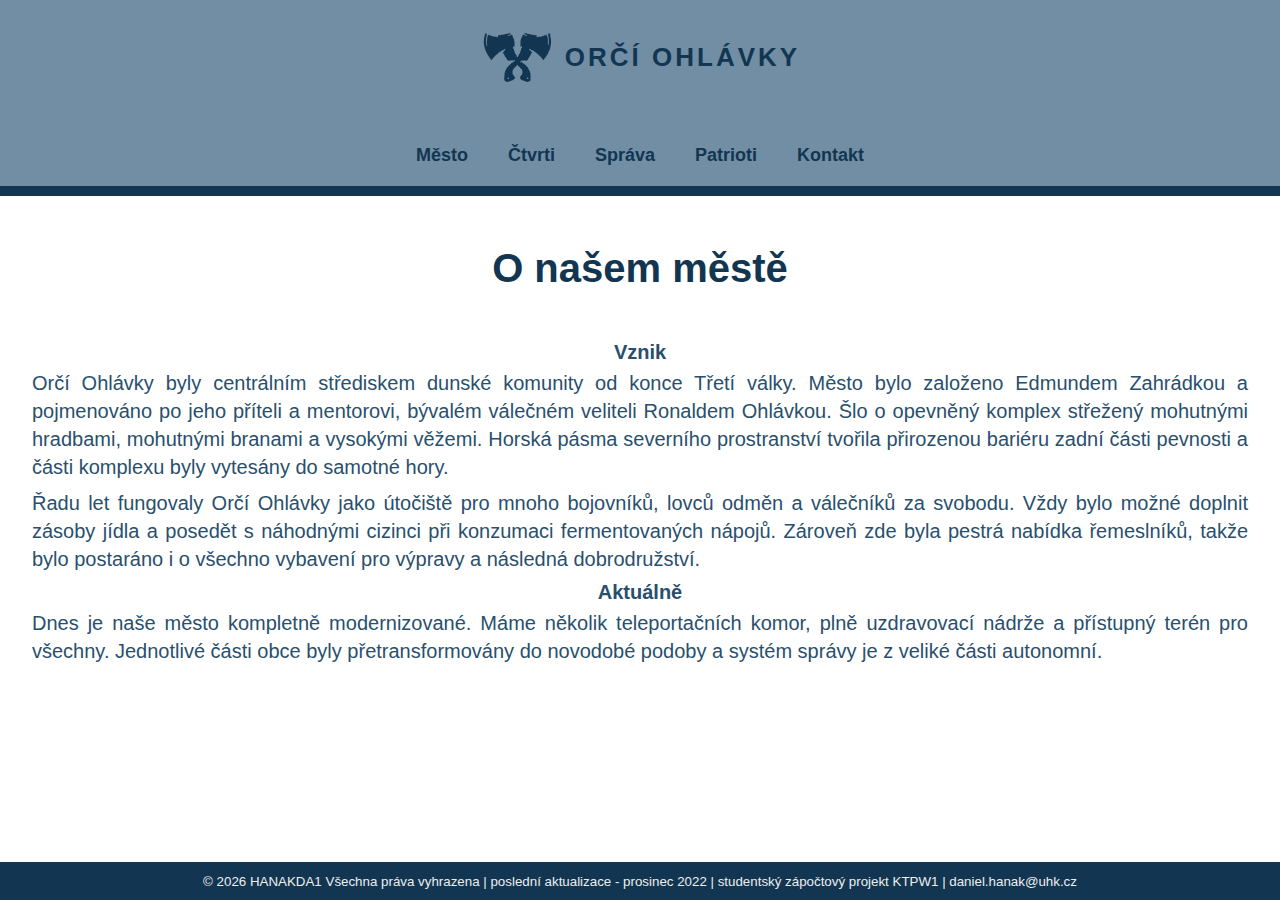
<file: index.html>
<!DOCTYPE html>
<html lang="cs">

<head>
  <meta charset="UTF-8">
  <meta name="viewport" content="width=device-width, initial-scale=1.0">
  <meta name="description" content="Oficiální stránky obce Orčí Ohlávky">

  <link rel="stylesheet" href="css/style.css">

  <title>Město Orčí Ohlávky</title>
</head>

<body>
  <div class="main-grid">
    <header class="row row-two-elements">
      <div id="logo-and-city" class="row">
        <img id="logo" src="images/logo/logo-axes-transparent-colored.png" alt="logo - skřížené sekery">
        <h1>Orčí ohlávky</h1>
      </div>
      <nav>
        <ul>
          <li><a class="nav-link" href="index.html">Město</a></li>
          <li><a class="nav-link" href="district.html">Čtvrti</a></li>
          <li><a class="nav-link" href="administration.html">Správa</a></li>
          <li><a class="nav-link" href="patriots.html">Patrioti</a></li>
          <li><a class="nav-link" href="contact.html">Kontakt</a></li>
        </ul>
      </nav>
    </header>

    <main>
      <h2>O našem městě</h2>

      <article>
        <h4>Vznik</h4>
        <p>
          Orčí Ohlávky byly centrálním střediskem dunské komunity od konce
          Třetí války. Město bylo založeno Edmundem Zahrádkou a pojmenováno po
          jeho příteli a mentorovi, bývalém válečném veliteli Ronaldem
          Ohlávkou. Šlo o opevněný komplex střežený mohutnými hradbami,
          mohutnými branami a vysokými věžemi. Horská pásma severního
          prostranství tvořila přirozenou bariéru zadní části pevnosti a části
          komplexu byly vytesány do samotné hory.
        </p>
        <p>
          Řadu let fungovaly Orčí Ohlávky jako útočiště pro mnoho bojovníků,
          lovců odměn a válečníků za svobodu. Vždy bylo možné doplnit zásoby
          jídla a posedět s náhodnými cizinci při konzumaci fermentovaných
          nápojů. Zároveň zde byla pestrá nabídka řemeslníků, takže bylo
          postaráno i o všechno vybavení pro výpravy a následná dobrodružství.
        </p>
        <h4>Aktuálně</h4>
        <p>
          Dnes je naše město kompletně modernizované. Máme několik
          teleportačních komor, plně uzdravovací nádrže a přístupný terén pro
          všechny. Jednotlivé části obce byly přetransformovány do novodobé
          podoby a systém správy je z veliké části autonomní.
        </p>
      </article>
    </main>

    <footer>
      <small>&copy; <span id="copyright-year"></span> HANAKDA1 Všechna práva
        vyhrazena | poslední aktualizace - prosinec 2022 | studentský
        zápočtový projekt KTPW1 |
        <a href="mailto:daniel.hanak@uhk.cz">daniel.hanak@uhk.cz</a>
      </small>
      <script>
        document.getElementById("copyright-year").innerHTML =
          new Date().getFullYear();
      </script>
    </footer>
  </div>
</body>

</html>
</file>
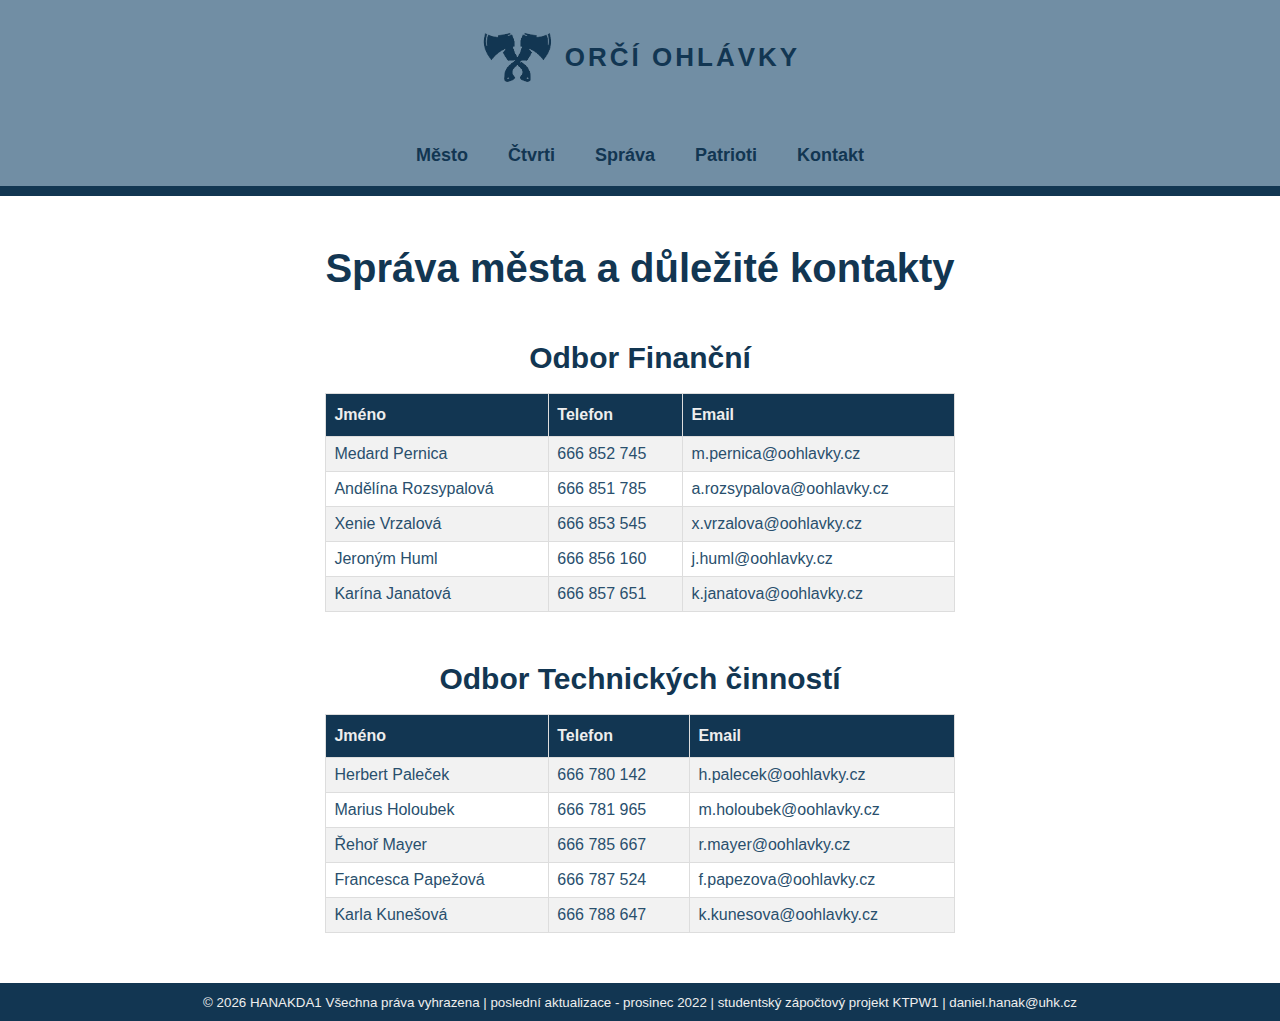
<file: administration.html>
<!DOCTYPE html>
<html lang="cs">

<head>
  <meta charset="UTF-8">
  <meta name="viewport" content="width=device-width, initial-scale=1.0">
  <meta name="description" content="Oficiální stránky obce Orčí Ohlávky">

  <link rel="stylesheet" href="css/style.css">

  <title>Město Orčí Ohlávky</title>
</head>

<body>
  <div class="main-grid">
    <header class="row row-two-elements">
      <div id="logo-and-city" class="row">
        <img id="logo" src="images/logo/logo-axes-transparent-colored.png" alt="logo - skřížené sekery">
        <h1>Orčí ohlávky</h1>
      </div>
      <nav>
        <ul>
          <li><a class="nav-link" href="index.html">Město</a></li>
          <li><a class="nav-link" href="district.html">Čtvrti</a></li>
          <li><a class="nav-link" href="administration.html">Správa</a></li>
          <li><a class="nav-link" href="patriots.html">Patrioti</a></li>
          <li><a class="nav-link" href="contact.html">Kontakt</a></li>
        </ul>
      </nav>
    </header>

    <main>
      <h2>Správa města a důležité kontakty</h2>

      <article>
        <h3>Odbor Finanční</h3>

        <table class="fancy-table">
          <tr>
            <th>Jméno</th>
            <th>Telefon</th>
            <th>Email</th>
          </tr>
          <tr>
            <td>Medard Pernica</td>
            <td>666 852 745</td>
            <td>m.pernica@oohlavky.cz</td>
          </tr>
          <tr>
            <td>Andělína Rozsypalová</td>
            <td>666 851 785</td>
            <td>a.rozsypalova@oohlavky.cz</td>
          </tr>
          <tr>
            <td>Xenie Vrzalová</td>
            <td>666 853 545</td>
            <td>x.vrzalova@oohlavky.cz</td>
          </tr>
          <tr>
            <td>Jeroným Huml</td>
            <td>666 856 160</td>
            <td>j.huml@oohlavky.cz</td>
          </tr>
          <tr>
            <td>Karína Janatová</td>
            <td>666 857 651</td>
            <td>k.janatova@oohlavky.cz</td>
          </tr>
        </table>
      </article>

      <article>
        <h3>Odbor Technických činností</h3>

        <table class="fancy-table">
          <tr>
            <th>Jméno</th>
            <th>Telefon</th>
            <th>Email</th>
          </tr>
          <tr>
            <td>Herbert Paleček</td>
            <td>666 780 142</td>
            <td>h.palecek@oohlavky.cz</td>
          </tr>
          <tr>
            <td>Marius Holoubek</td>
            <td>666 781 965</td>
            <td>m.holoubek@oohlavky.cz</td>
          </tr>
          <tr>
            <td>Řehoř Mayer</td>
            <td>666 785 667</td>
            <td>r.mayer@oohlavky.cz</td>
          </tr>
          <tr>
            <td>Francesca Papežová</td>
            <td>666 787 524</td>
            <td>f.papezova@oohlavky.cz</td>
          </tr>
          <tr>
            <td>Karla Kunešová</td>
            <td>666 788 647</td>
            <td>k.kunesova@oohlavky.cz</td>
          </tr>
        </table>
      </article>
    </main>

    <footer>
      <small>&copy; <span id="copyright-year"></span> HANAKDA1 Všechna práva
        vyhrazena | poslední aktualizace - prosinec 2022 | studentský
        zápočtový projekt KTPW1 |
        <a href="mailto:daniel.hanak@uhk.cz">daniel.hanak@uhk.cz</a>
      </small>
      <script>
        document.getElementById("copyright-year").innerHTML =
          new Date().getFullYear();
      </script>
    </footer>
  </div>
</body>

</html>
</file>
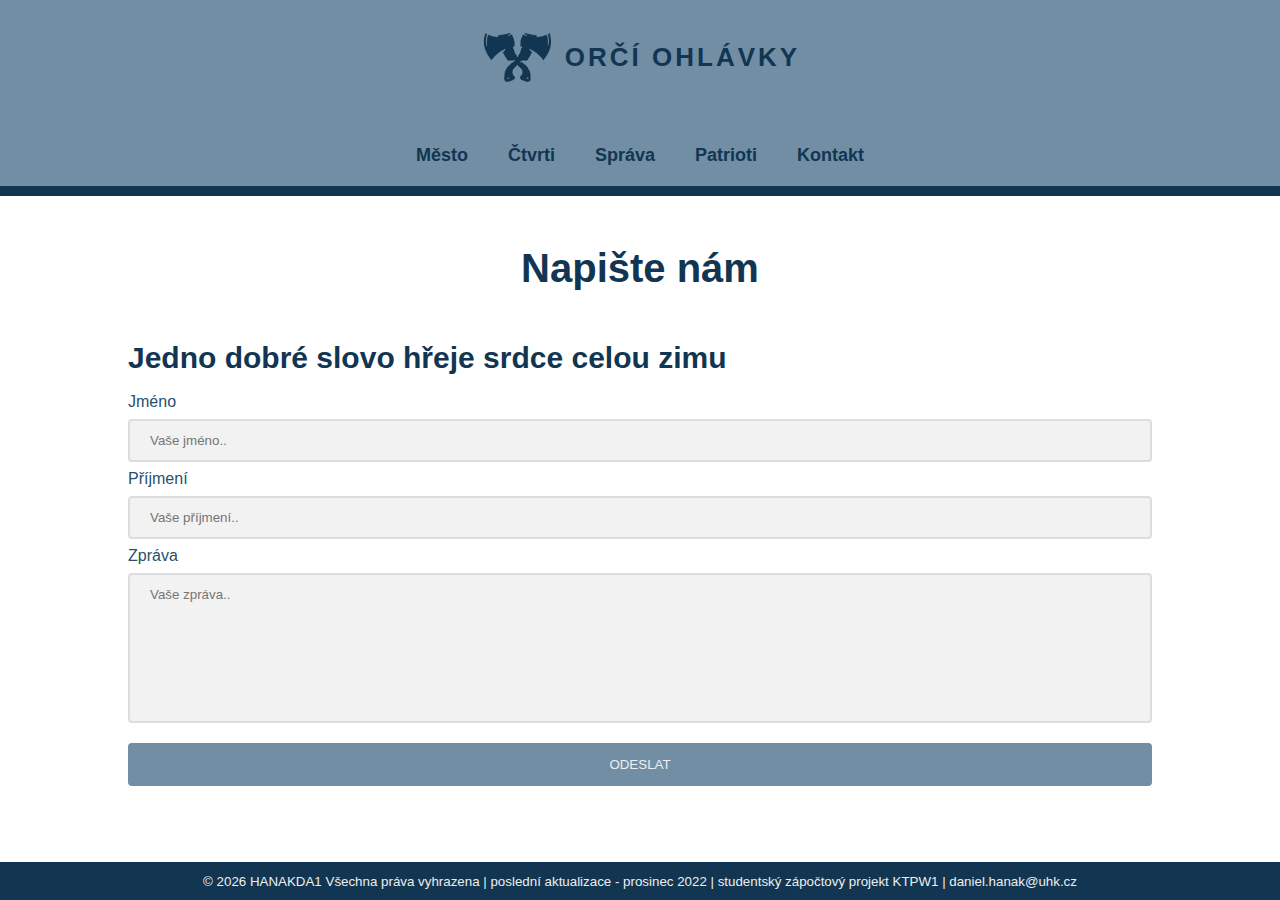
<file: contact.html>
<!DOCTYPE html>
<html lang="cs">

<head>
  <meta charset="UTF-8">
  <meta name="viewport" content="width=device-width, initial-scale=1.0">
  <meta name="description" content="Oficiální stránky obce Orčí Ohlávky">

  <link rel="stylesheet" href="css/style.css">

  <title>Město Orčí Ohlávky</title>
</head>

<body>
  <div class="main-grid">
    <header class="row row-two-elements">
      <div id="logo-and-city" class="row">
        <img id="logo" src="images/logo/logo-axes-transparent-colored.png" alt="logo - skřížené sekery">
        <h1>Orčí ohlávky</h1>
      </div>
      <nav>
        <ul>
          <li><a class="nav-link" href="index.html">Město</a></li>
          <li><a class="nav-link" href="district.html">Čtvrti</a></li>
          <li><a class="nav-link" href="administration.html">Správa</a></li>
          <li><a class="nav-link" href="patriots.html">Patrioti</a></li>
          <li><a class="nav-link" href="contact.html">Kontakt</a></li>
        </ul>
      </nav>
    </header>

    <main class="form-area">
      <h2>Napište nám</h2>

      <article>
        <h3>Jedno dobré slovo hřeje srdce celou zimu</h3>

        <form>
          <label for="fname">Jméno</label><br>
          <input type="text" id="fname" placeholder="Vaše jméno.." required><br>
          <label for="lname">Příjmení</label><br>
          <input type="text" id="lname" placeholder="Vaše příjmení.." required><br>

          <label for="message">Zpráva</label><br>
          <textarea id="message" placeholder="Vaše zpráva.." required></textarea><br>

          <input type="submit" value="Odeslat">
        </form>
      </article>
    </main>

    <footer>
      <small>&copy; <span id="copyright-year"></span> HANAKDA1 Všechna práva
        vyhrazena | poslední aktualizace - prosinec 2022 | studentský
        zápočtový projekt KTPW1 |
        <a href="mailto:daniel.hanak@uhk.cz">daniel.hanak@uhk.cz</a>
      </small>
      <script>
        document.getElementById("copyright-year").innerHTML =
          new Date().getFullYear();
      </script>
    </footer>
  </div>
</body>

</html>
</file>
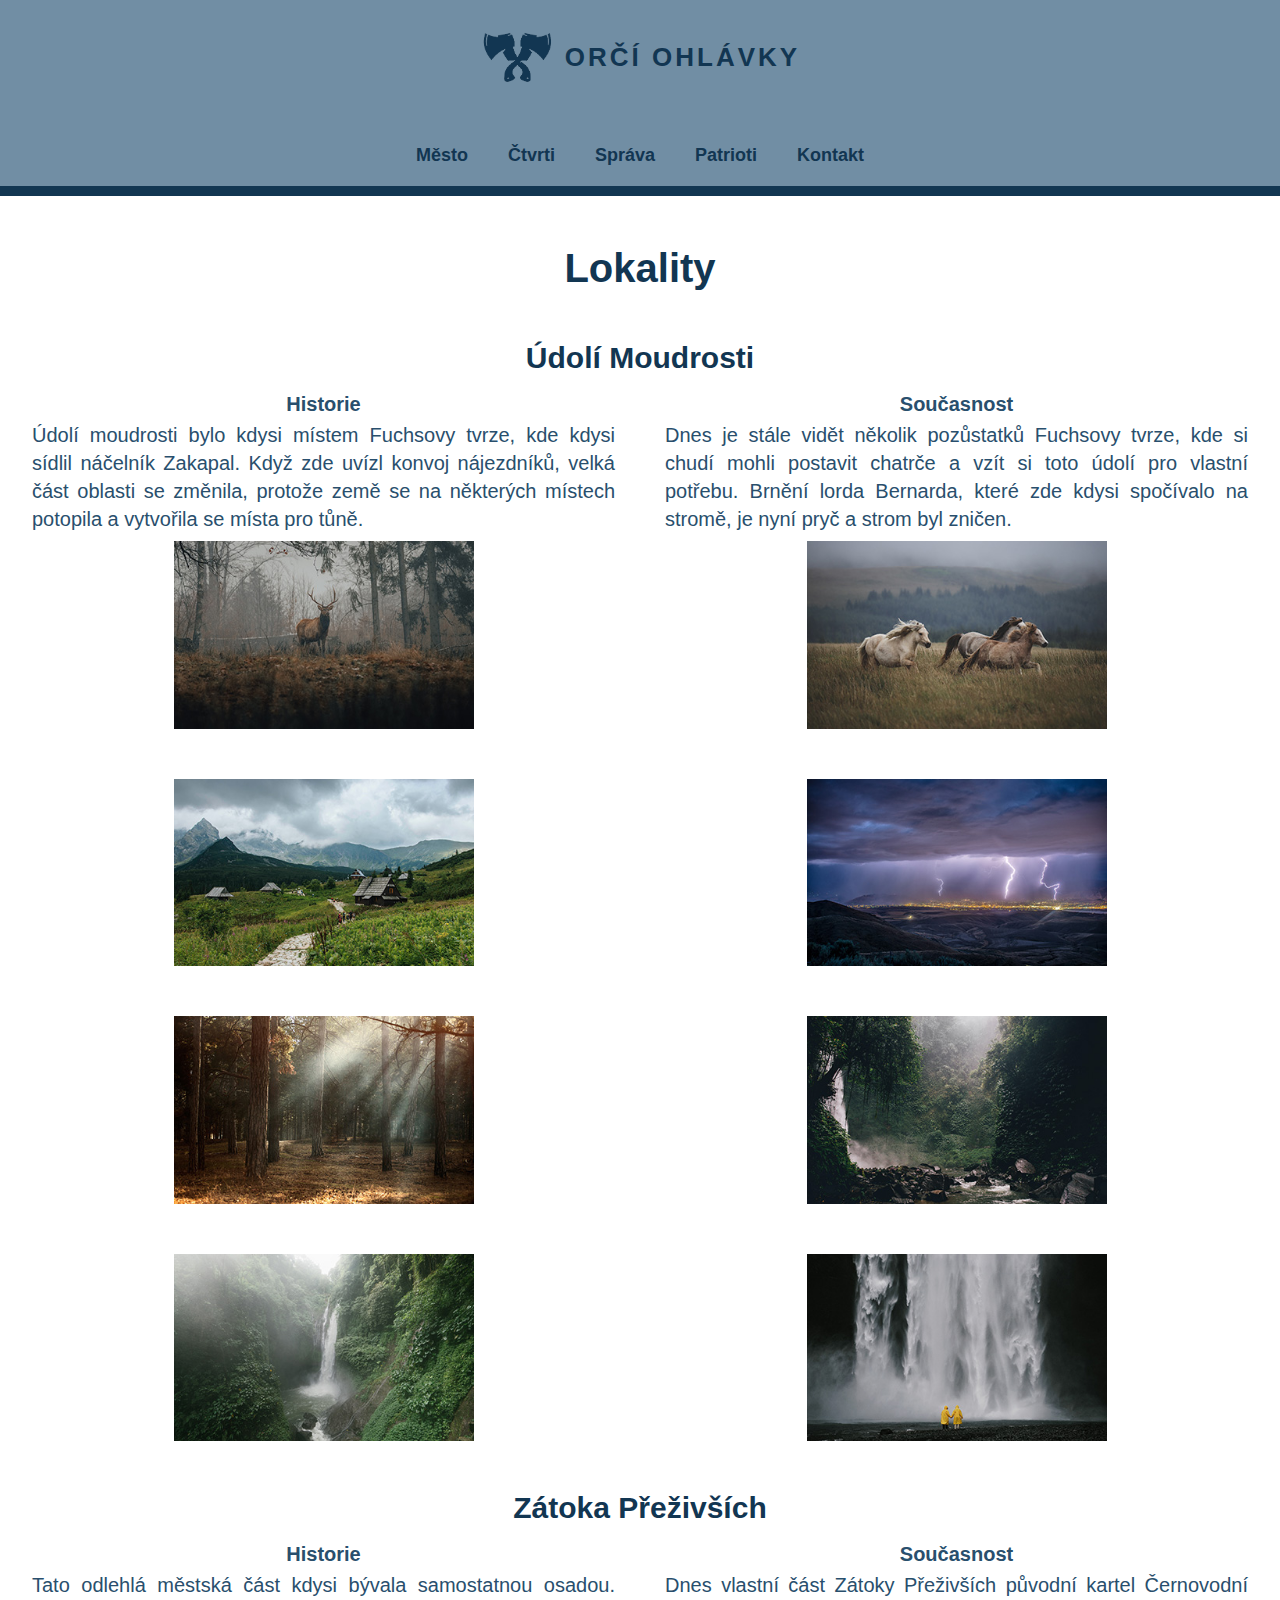
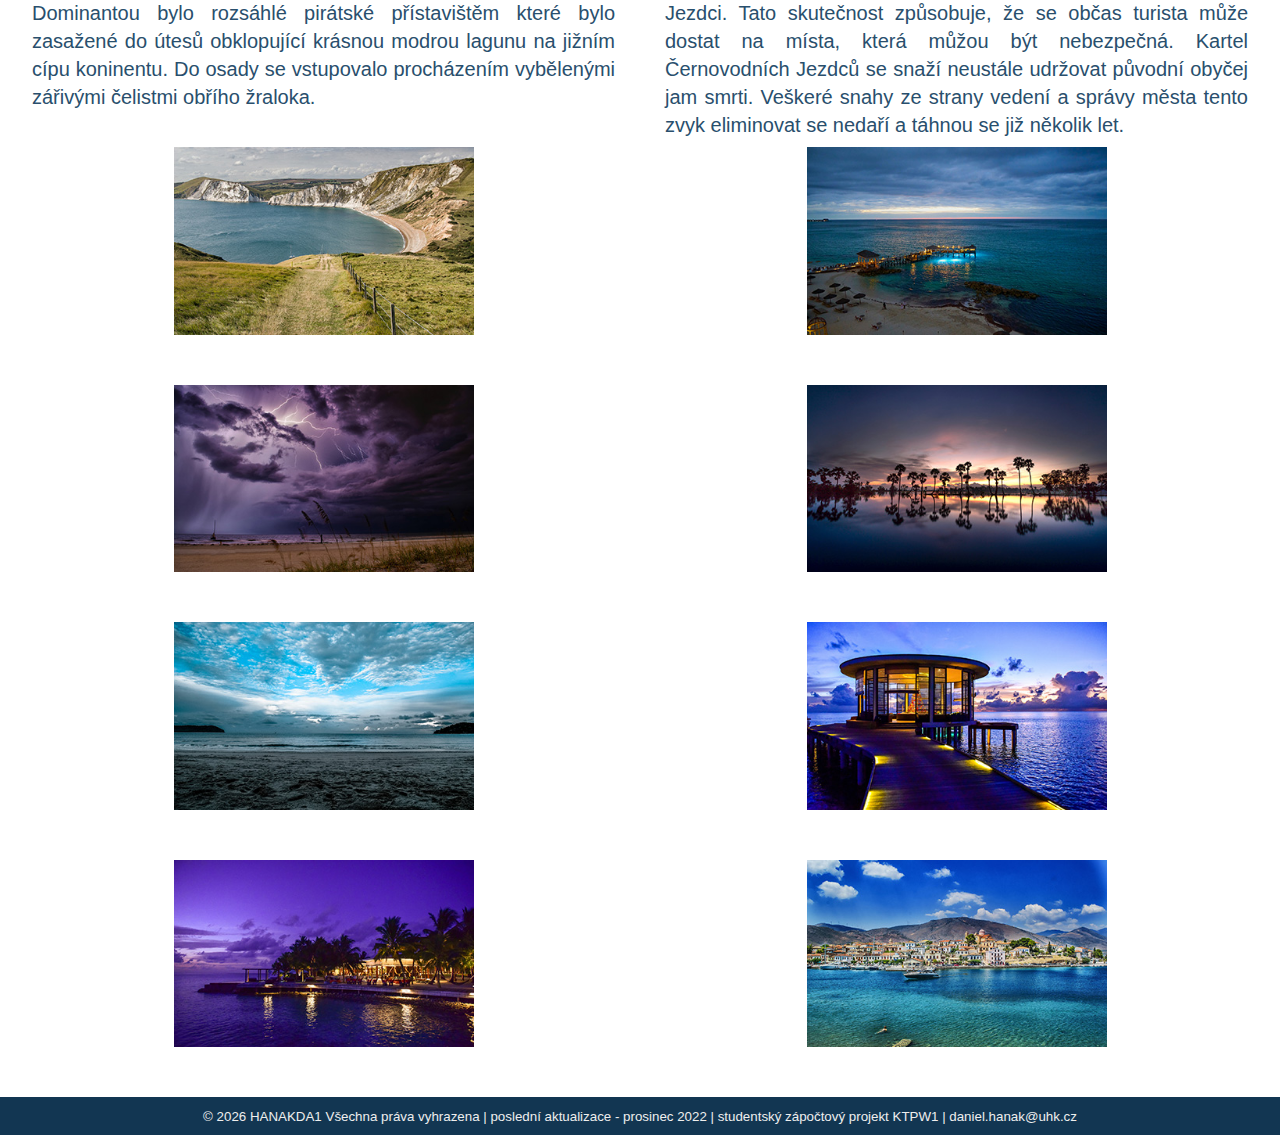
<file: district.html>
<!DOCTYPE html>
<html lang="cs">

<head>
  <meta charset="UTF-8">
  <meta name="viewport" content="width=device-width, initial-scale=1.0">
  <meta name="description" content="Oficiální stránky obce Orčí Ohlávky">

  <link rel="stylesheet" href="css/style.css">

  <title>Město Orčí Ohlávky</title>
</head>

<body>
  <div class="main-grid">
    <header class="row row-two-elements">
      <div id="logo-and-city" class="row">
        <img id="logo" src="images/logo/logo-axes-transparent-colored.png" alt="logo - skřížené sekery">
        <h1>Orčí ohlávky</h1>
      </div>
      <nav>
        <ul>
          <li><a class="nav-link" href="index.html">Město</a></li>
          <li><a class="nav-link" href="district.html">Čtvrti</a></li>
          <li><a class="nav-link" href="administration.html">Správa</a></li>
          <li><a class="nav-link" href="patriots.html">Patrioti</a></li>
          <li><a class="nav-link" href="contact.html">Kontakt</a></li>
        </ul>
      </nav>
    </header>

    <main>
      <h2>Lokality</h2>

      <article>
        <h3>Údolí Moudrosti</h3>
        <div class="row row-two-elements">
          <div class="location-info">
            <h4>Historie</h4>
            <p>
              Údolí moudrosti bylo kdysi místem Fuchsovy tvrze, kde kdysi
              sídlil náčelník Zakapal. Když zde uvízl konvoj nájezdníků, velká
              část oblasti se změnila, protože země se na některých místech
              potopila a vytvořila se místa pro tůně.
            </p>
          </div>
          <div class="location-info">
            <h4>Současnost</h4>
            <p>
              Dnes je stále vidět několik pozůstatků Fuchsovy tvrze, kde si
              chudí mohli postavit chatrče a vzít si toto údolí pro vlastní
              potřebu. Brnění lorda Bernarda, které zde kdysi spočívalo na
              stromě, je nyní pryč a strom byl zničen.
            </p>
          </div>
        </div>
        <div class="gallery">
          <div class="gallery-item">
            <a data-fslightbox="valley-lightbox" href="images/location/valley-of-wisdom/deer.jpg">
              <img src="images/location/valley-of-wisdom/deer-thumbnail.jpg" alt="jelen">
            </a>
          </div>
          <div class="gallery-item">
            <a data-fslightbox="valley-lightbox" href="images/location/valley-of-wisdom/horses.jpg">
              <img src="images/location/valley-of-wisdom/horses-thumbnail.jpg" alt="koně">
            </a>
          </div>
          <div class="gallery-item">
            <a data-fslightbox="valley-lightbox" href="images/location/valley-of-wisdom/houses-in-the-valley.jpg">
              <img src="images/location/valley-of-wisdom/houses-in-the-valley-thumbnail.jpg" alt="domy v údolí">
            </a>
          </div>
          <div class="gallery-item">
            <a data-fslightbox="valley-lightbox" href="images/location/valley-of-wisdom/storm-in-the-valley.jpg">
              <img src="images/location/valley-of-wisdom/storm-in-the-valley-thumbnail.jpg" alt="bouře v údolí">
            </a>
          </div>
          <div class="gallery-item">
            <a data-fslightbox="valley-lightbox" href="images/location/valley-of-wisdom/trees.jpg">
              <img src="images/location/valley-of-wisdom/trees-thumbnail.jpg" alt="stromy">
            </a>
          </div>
          <div class="gallery-item">
            <a data-fslightbox="valley-lightbox" href="images/location/valley-of-wisdom/waterfall-and-forest.jpg">
              <img src="images/location/valley-of-wisdom/waterfall-and-forest-thumbnail.jpg" alt="vodopád a prales">
            </a>
          </div>
          <div class="gallery-item">
            <a data-fslightbox="valley-lightbox" href="images/location/valley-of-wisdom/waterfall-upper-view.jpg">
              <img src="images/location/valley-of-wisdom/waterfall-upper-view-thumbnail.jpg" alt="vodopád shora">
            </a>
          </div>
          <div class="gallery-item">
            <a data-fslightbox="valley-lightbox" href="images/location/valley-of-wisdom/waterfall.jpg">
              <img src="images/location/valley-of-wisdom/waterfall-thumbnail.jpg" alt="vodopád">
            </a>
          </div>
        </div>
      </article>

      <article>
        <h3>Zátoka Přeživších</h3>
        <div class="row row-two-elements">
          <div class="location-info">
            <h4>Historie</h4>
            <p>
              Tato odlehlá městská část kdysi bývala samostatnou osadou.
              Dominantou bylo rozsáhlé pirátské přístavištěm které bylo
              zasažené do útesů obklopující krásnou modrou lagunu na jižním
              cípu koninentu. Do osady se vstupovalo procházením vybělenými
              zářivými čelistmi obřího žraloka.
            </p>
          </div>
          <div class="location-info">
            <h4>Současnost</h4>
            <p>
              Dnes vlastní část Zátoky Přeživších původní kartel Černovodní
              Jezdci. Tato skutečnost způsobuje, že se občas turista může
              dostat na místa, která můžou být nebezpečná. Kartel Černovodních
              Jezdců se snaží neustále udržovat původní obyčej jam smrti.
              Veškeré snahy ze strany vedení a správy města tento zvyk
              eliminovat se nedaří a táhnou se již několik let.
            </p>
          </div>
        </div>
        <div class="gallery">
          <div class="gallery-item">
            <a data-fslightbox="bay-lightbox" href="images/location/survivors-bay/bay-and-road.jpg">
              <img src="images/location/survivors-bay/bay-and-road-thumbnail.jpg" alt="zátoka a cesta">
            </a>
          </div>
          <div class="gallery-item">
            <a data-fslightbox="bay-lightbox" href="images/location/survivors-bay/beach-and-pier.jpg">
              <img src="images/location/survivors-bay/beach-and-pier-thumbnail.jpg" alt="pláž a molo">
            </a>
          </div>
          <div class="gallery-item">
            <a data-fslightbox="bay-lightbox" href="images/location/survivors-bay/beach-and-storm.jpg">
              <img src="images/location/survivors-bay/beach-and-storm-thumbnail.jpg" alt="pláž a bouře">
            </a>
          </div>
          <div class="gallery-item">
            <a data-fslightbox="bay-lightbox" href="images/location/survivors-bay/beach-and-sunset.jpg">
              <img src="images/location/survivors-bay/beach-and-sunset-thumbnail.jpg" alt="pláž a západ slunce">
            </a>
          </div>
          <div class="gallery-item">
            <a data-fslightbox="bay-lightbox" href="images/location/survivors-bay/beach-dusk.jpg">
              <img src="images/location/survivors-bay/beach-dusk-thumbnail.jpg" alt="pláž a soumrak">
            </a>
          </div>
          <div class="gallery-item">
            <a data-fslightbox="bay-lightbox" href="images/location/survivors-bay/pier-and-sea.jpg">
              <img src="images/location/survivors-bay/pier-and-sea-thumbnail.jpg" alt="molo a moře">
            </a>
          </div>
          <div class="gallery-item">
            <a data-fslightbox="bay-lightbox" href="images/location/survivors-bay/pier-at-night.jpg">
              <img src="images/location/survivors-bay/pier-at-night-thumbnail.jpg" alt="molo v noci">
            </a>
          </div>
          <div class="gallery-item">
            <a data-fslightbox="bay-lightbox" href="images/location/survivors-bay/port-and-city.jpg">
              <img src="images/location/survivors-bay/port-and-city-thumbnail.jpg" alt="přístav a město">
            </a>
          </div>
        </div>
      </article>
    </main>

    <footer>
      <small>&copy; <span id="copyright-year"></span> HANAKDA1 Všechna práva
        vyhrazena | poslední aktualizace - prosinec 2022 | studentský
        zápočtový projekt KTPW1 |
        <a href="mailto:daniel.hanak@uhk.cz">daniel.hanak@uhk.cz</a>
      </small>
      <script>
        document.getElementById("copyright-year").innerHTML =
          new Date().getFullYear();
      </script>
    </footer>
  </div>

  <script src="js/fslightbox.js"></script>
  <script>
    fsLightboxInstances["valley-lightbox"].props.onOpen;
    fsLightboxInstances["bay-lightbox"].props.onOpen;
  </script>
</body>

</html>
</file>
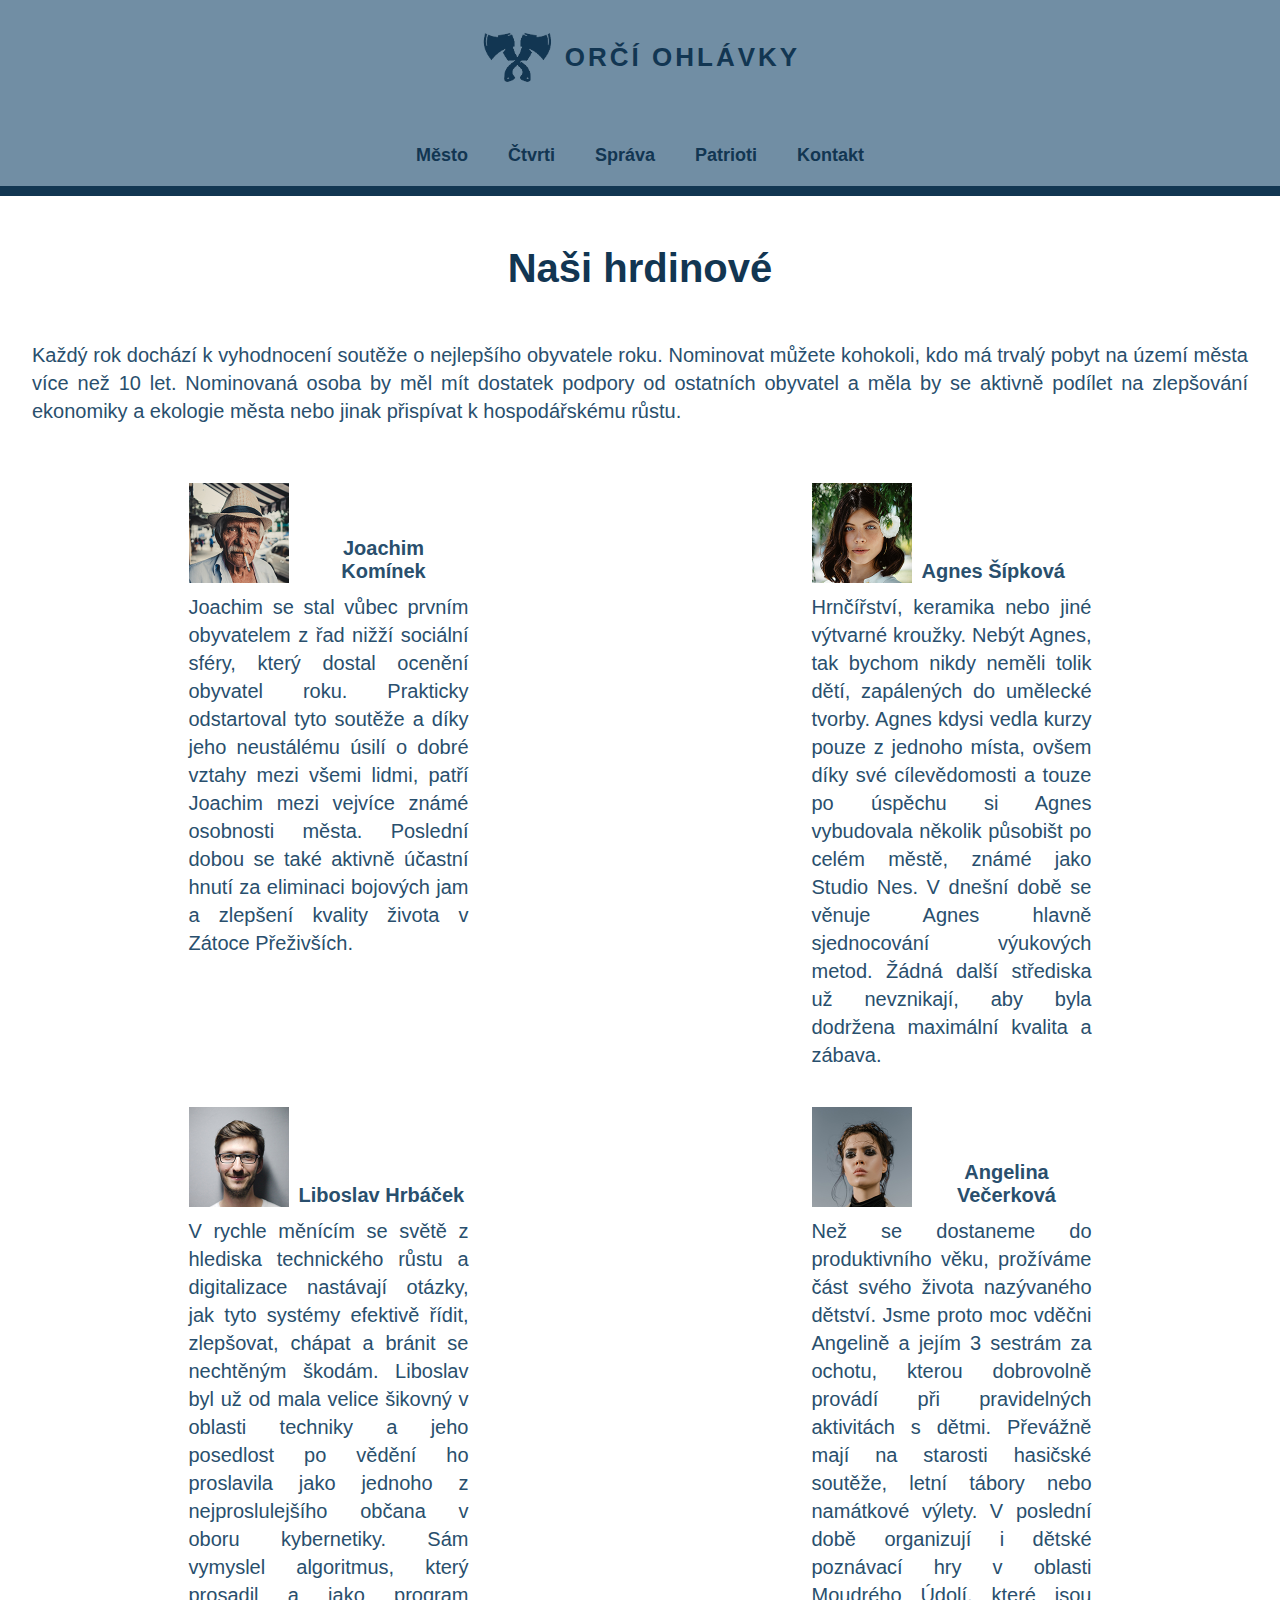
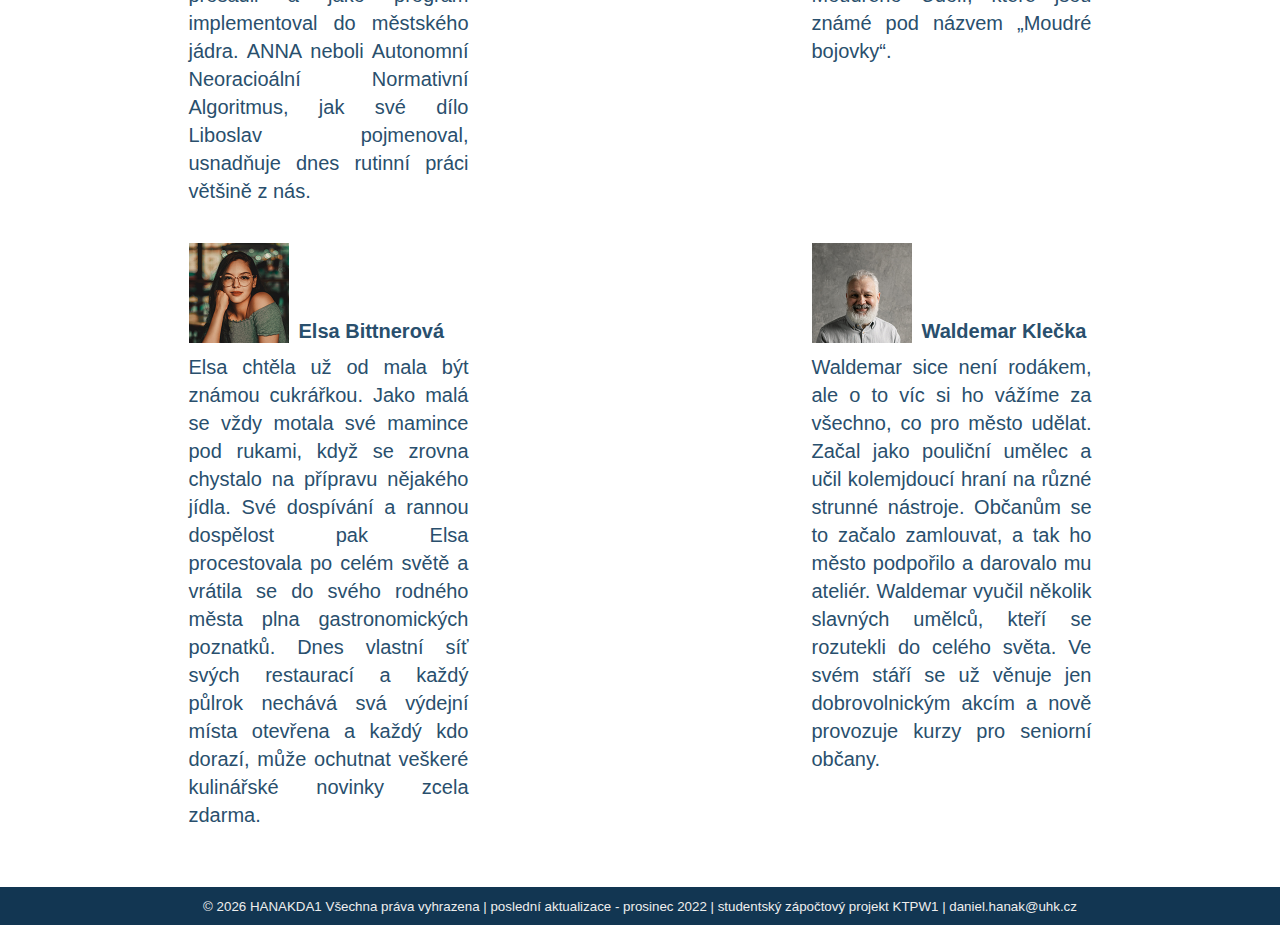
<file: patriots.html>
<!DOCTYPE html>
<html lang="cs">

<head>
  <meta charset="UTF-8">
  <meta name="viewport" content="width=device-width, initial-scale=1.0">
  <meta name="description" content="Oficiální stránky obce Orčí Ohlávky">

  <link rel="stylesheet" href="css/style.css">

  <title>Město Orčí Ohlávky</title>
</head>

<body>
  <div class="main-grid">
    <header class="row row-two-elements">
      <div id="logo-and-city" class="row">
        <img id="logo" src="images/logo/logo-axes-transparent-colored.png" alt="logo - skřížené sekery">
        <h1>Orčí ohlávky</h1>
      </div>
      <nav>
        <ul>
          <li><a class="nav-link" href="index.html">Město</a></li>
          <li><a class="nav-link" href="district.html">Čtvrti</a></li>
          <li><a class="nav-link" href="administration.html">Správa</a></li>
          <li><a class="nav-link" href="patriots.html">Patrioti</a></li>
          <li><a class="nav-link" href="contact.html">Kontakt</a></li>
        </ul>
      </nav>
    </header>

    <main>
      <h2>Naši hrdinové</h2>
      <p>
        Každý rok dochází k vyhodnocení soutěže o nejlepšího obyvatele roku.
        Nominovat můžete kohokoli, kdo má trvalý pobyt na území města více než
        10 let. Nominovaná osoba by měl mít dostatek podpory od ostatních
        obyvatel a měla by se aktivně podílet na zlepšování ekonomiky a
        ekologie města nebo jinak přispívat k hospodářskému růstu.
      </p>
      <article class="patriots">
        <div>
          <div class="row partiots-header">
            <img src="images/patriots/joachim-kominek-thumbnail.jpg" alt="Joachim Komínek - portrét">
            <h4>Joachim Komínek</h4>
          </div>
          <p>
            Joachim se stal vůbec prvním obyvatelem z řad nižží sociální
            sféry, který dostal ocenění obyvatel roku. Prakticky odstartoval
            tyto soutěže a díky jeho neustálému úsilí o dobré vztahy mezi
            všemi lidmi, patří Joachim mezi vejvíce známé osobnosti města.
            Poslední dobou se také aktivně účastní hnutí za eliminaci bojových
            jam a zlepšení kvality života v Zátoce Přeživších.
          </p>
        </div>

        <div>
          <div class="row partiots-header">
            <img src="images/patriots/agnes-sipkova-thumbnail.jpg" alt="Agnes Šípková - portrét">
            <h4>Agnes Šípková</h4>
          </div>
          <p>
            Hrnčířství, keramika nebo jiné výtvarné kroužky. Nebýt Agnes, tak
            bychom nikdy neměli tolik dětí, zapálených do umělecké tvorby.
            Agnes kdysi vedla kurzy pouze z jednoho místa, ovšem díky své
            cílevědomosti a touze po úspěchu si Agnes vybudovala několik
            působišt po celém městě, známé jako Studio Nes. V dnešní době se
            věnuje Agnes hlavně sjednocování výukových metod. Žádná další
            střediska už nevznikají, aby byla dodržena maximální kvalita a
            zábava.
          </p>
        </div>

        <div>
          <div class="row partiots-header">
            <img src="images/patriots/liboslav-hrbacek-thumbnail.jpg" alt="Liboslav Hrbáček - portrét">
            <h4>Liboslav Hrbáček</h4>
          </div>
          <p>
            V rychle měnícím se světě z hlediska technického růstu a
            digitalizace nastávají otázky, jak tyto systémy efektivě řídit,
            zlepšovat, chápat a bránit se nechtěným škodám. Liboslav byl už od
            mala velice šikovný v oblasti techniky a jeho posedlost po vědění
            ho proslavila jako jednoho z nejproslulejšího občana v oboru
            kybernetiky. Sám vymyslel algoritmus, který prosadil a jako
            program implementoval do městského jádra. ANNA neboli Autonomní
            Neoracioální Normativní Algoritmus, jak své dílo Liboslav
            pojmenoval, usnadňuje dnes rutinní práci většině z nás.
          </p>
        </div>

        <div>
          <div class="row partiots-header">
            <img src="images/patriots/angelina-vecerkova-thumbnail.jpg" alt="Angelina Večerková - portrét">
            <h4>Angelina Večerková</h4>
          </div>
          <p>
            Než se dostaneme do produktivního věku, prožíváme část svého
            života nazývaného dětství. Jsme proto moc vděčni Angelině a jejím
            3 sestrám za ochotu, kterou dobrovolně provádí při pravidelných
            aktivitách s dětmi. Převážně mají na starosti hasičské soutěže,
            letní tábory nebo namátkové výlety. V poslední době organizují i
            dětské poznávací hry v oblasti Moudrého Údolí, které jsou známé
            pod názvem „Moudré bojovky“.
          </p>
        </div>

        <div>
          <div class="row partiots-header">
            <img src="images/patriots/elsa-bittnerova-thumbnail.jpg" alt="Elsa Bittnerová - portrét">
            <h4>Elsa Bittnerová</h4>
          </div>
          <p>
            Elsa chtěla už od mala být známou cukrářkou. Jako malá se vždy
            motala své mamince pod rukami, když se zrovna chystalo na přípravu
            nějakého jídla. Své dospívání a rannou dospělost pak Elsa
            procestovala po celém světě a vrátila se do svého rodného města
            plna gastronomických poznatků. Dnes vlastní síť svých restaurací a
            každý půlrok nechává svá výdejní místa otevřena a každý kdo
            dorazí, může ochutnat veškeré kulinářské novinky zcela zdarma.
          </p>
        </div>

        <div>
          <div class="row partiots-header">
            <img src="images/patriots/waldemar-klecka--thumbnail.jpg" alt="Waldemar Klečka - portrét">
            <h4>Waldemar Klečka</h4>
          </div>
          <p>
            Waldemar sice není rodákem, ale o to víc si ho vážíme za všechno,
            co pro město udělat. Začal jako pouliční umělec a učil kolemjdoucí
            hraní na různé strunné nástroje. Občanům se to začalo zamlouvat, a
            tak ho město podpořilo a darovalo mu ateliér. Waldemar vyučil
            několik slavných umělců, kteří se rozutekli do celého světa. Ve
            svém stáří se už věnuje jen dobrovolnickým akcím a nově provozuje
            kurzy pro seniorní občany.
          </p>
        </div>
      </article>
    </main>

    <footer>
      <small>&copy; <span id="copyright-year"></span> HANAKDA1 Všechna práva
        vyhrazena | poslední aktualizace - prosinec 2022 | studentský
        zápočtový projekt KTPW1 |
        <a href="mailto:daniel.hanak@uhk.cz">daniel.hanak@uhk.cz</a>
      </small>
      <script>
        document.getElementById("copyright-year").innerHTML =
          new Date().getFullYear();
      </script>
    </footer>
  </div>
</body>

</html>
</file>
<file: css/style.css>
/* COLORS */
/*

  Base  - #294f6d
  Dark  - #123652
  Light - #718ea4

*/

/* RESET SECTION */

* {
  margin: 0;
  padding: 0;
  color: #294f6d;
}

/* MAIN ELEMENTS */

body {
  font-family: sans-serif;
}

header {
  padding: 20px 40px;
  background-color: #718ea4;
  border-bottom: 10px solid #123652;
}

footer {
  grid-column: 1 / -1;
  background-color: #123652;
  text-align: center;
  padding: 10px 20px;
}

footer small,
footer a,
footer span {
  color: #eee;
}

h1 {
  text-transform: uppercase;
  font-size: 26px;
  letter-spacing: 3px;
}

h2 {
  font-size: 40px;
  text-align: center;
}

h3 {
  font-size: 30px;
  margin-bottom: 18px;
}

h4 {
  margin-bottom: 5px;
}

h1,
h2,
h3 {
  color: #123652;
}

h4 {
  font-size: 20px;
}

p {
  font-size: 20px;
  line-height: 1.4;
  margin-bottom: 8px;
}

nav {
  font-size: 18px;
}

nav ul {
  list-style: none;
  display: flex;
  gap: 40px;
}

a {
  text-decoration: none;
}

/* LOGO */

#logo {
  width: 75px;
}

/* NAV SECTION */

.nav-link:link,
.nav-link:visited {
  color: #123652;
  font-weight: bold;
  transition: all 0.3s;
}

.nav-link:hover,
.nav-link:active {
  color: #eee;
}

/* FLEXBOX */

.row {
  display: flex;
  align-items: center;
}

.row-two-elements {
  justify-content: space-between;
  gap: 50px;
}

.location-info {
  align-self: flex-start;
  flex: 1;
}

#logo-and-city {
  gap: 10px;
}

.partiots-header {
  max-width: 600px;
  gap: 10px;
  margin-bottom: 10px;
}

/* GRID */

html,
body {
  width: 100%;
  height: 100%;
}

.main-grid {
  min-height: 100%;
  display: grid;
  grid-template-rows: auto 1fr auto;
  gap: 50px;
}

main {
  max-width: 95%;
  justify-self: center;
  text-align: center;
  display: grid;
  align-content: start;
  row-gap: 50px;
}

main p {
  text-align: justify;
}

.gallery {
  display: grid;
  grid-template-columns: repeat(4, 1fr);
  gap: 50px;
  justify-items: center;
  align-content: center;
}

.gallery-item {
  overflow: hidden;
}

.gallery-item img {
  display: block;
  width: 300px;
  transition: all 0.4s;
}

.gallery-item img:hover {
  transform: scale(1.1);
}

.patriots {
  display: grid;
  grid-template-columns: repeat(2, 1fr);
  justify-items: center;
  gap: 30px;
}

.patriots p {
  width: 600px;
}

.patriots h4 {
  align-self: end;
  margin: 0;
}

.patriots img {
  width: 100px;
}

/* TABLES */

.fancy-table {
  border-collapse: collapse;
  table-layout: auto;
  width: 100%;
  min-width: 1024px;
  text-align: left;
}

.fancy-table td,
.fancy-table th {
  border: 1px solid #ddd;
  padding: 8px;
}

.fancy-table tr:nth-child(even) {
  background-color: #f2f2f2;
}

.fancy-table tr:hover {
  background-color: #ddd;
}

.fancy-table th {
  padding-top: 12px;
  padding-bottom: 12px;
  text-align: left;
  background-color: #123652;
  color: #eee;
}

/* FORMS */

.form-area {
  border-radius: 5px;
  width: 80%;
  text-align: left;
}

input[type="text"],
select,
textarea {
  width: 100%;
  padding: 12px 20px;
  margin: 8px 0;
  box-sizing: border-box;
  border: 2px solid #ddd;
  border-radius: 4px;
  background-color: #f2f2f2;
}

textarea {
  font-family: sans-serif;
  height: 150px;
  resize: none;
}

input[type="submit"] {
  width: 100%;
  background-color: #718ea4;
  color: #eee;
  padding: 14px 20px;
  margin: 8px 0;
  border: none;
  border-radius: 4px;
  cursor: pointer;
  text-transform: uppercase;
}

input[type="submit"]:hover {
  background-color: #123652;
}

@media (max-width: 1366px) {
  .gallery {
    grid-template-columns: repeat(2, 1fr);
  }

  .fancy-table {
    min-width: 600px;
  }

  .patriots p,
  .partiots-header {
    width: 280px;
  }

  header {
    flex-direction: column;
    gap: 20px;
  }
}

@media (max-width: 650px) {
  .gallery,
  .patriots {
    grid-template-columns: repeat(1, 1fr);
  }

  .fancy-table {
    min-width: 0;
  }

  .fancy-table tr {
    font-size: 12px;
  }

  .patriots h4 {
    align-self: center;
  }

  nav ul {
    gap: 20px;
    flex-direction: column;
    align-items: center;
  }

  .row {
    flex-direction: column;
  }
}
</file>
